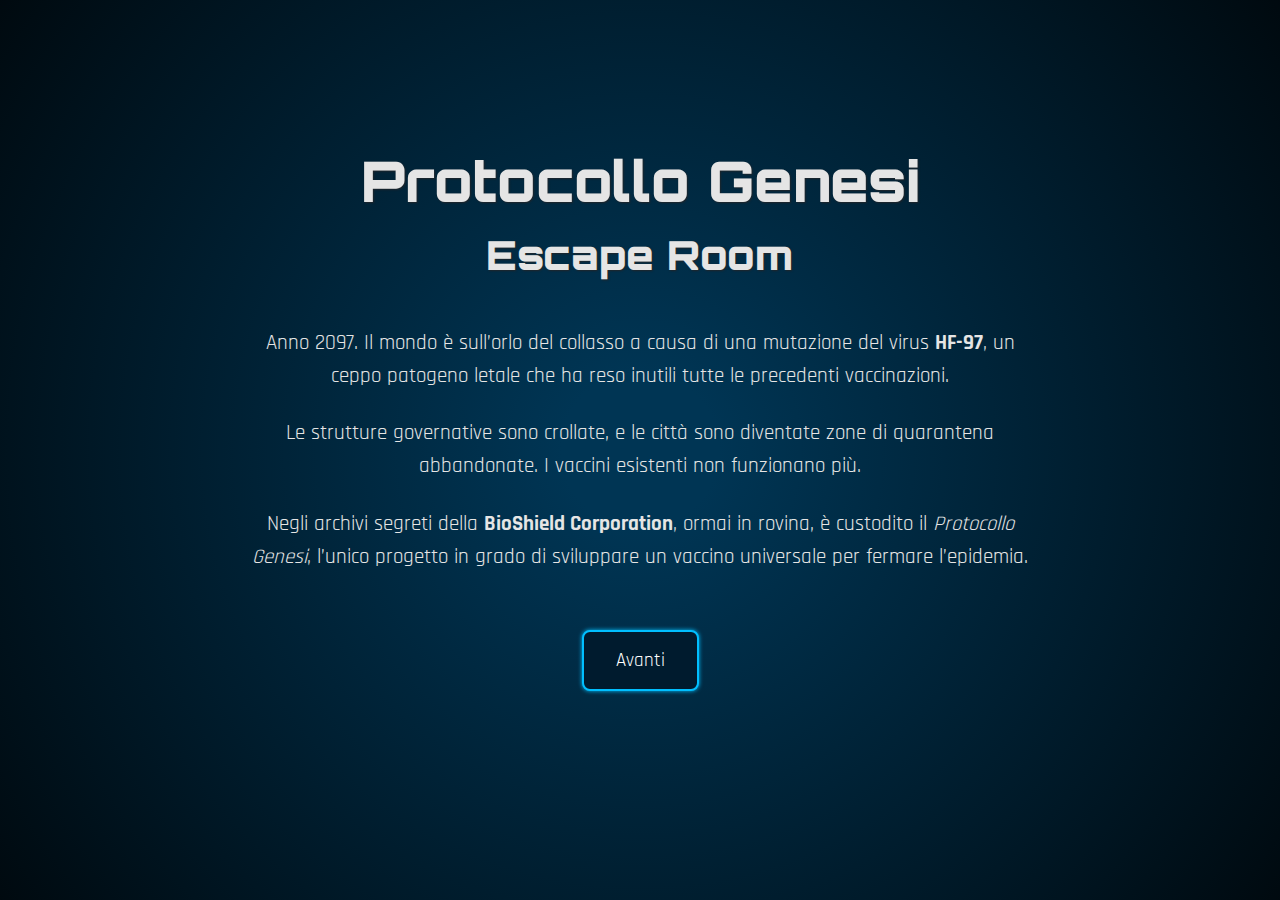
<file: index.html>
<!DOCTYPE html>
<html lang="it">
<head>
  <meta charset="UTF-8">
  <title>Escape Room: Protocollo Genesi</title>
  <!-- Impostazione viewport per dispositivi mobili -->
  <meta name="viewport" content="width=device-width, initial-scale=1, maximum-scale=1, user-scalable=no">
  <!-- Font usati per titoli, testi e timer -->
  <link href="https://fonts.googleapis.com/css2?family=Orbitron:wght@400;700&family=Rajdhani:wght@400;500;700&family=Kodemono&display=swap" rel="stylesheet">
  <link rel="stylesheet" href="css/style.css">
</head>
<body>
  <div id="gameContainer">
    
    <!-- TIMER GLOBALE (nascosto nelle schermate iniziali) -->
    <div id="globalTimer" class="timer" style="display: none;">
      <div class="timer-label">TEMPO RIMASTO</div>
      <div class="timer-value" id="timeRemaining">20:00</div>
    </div>

    <!-- SCREEN 1: INTRO - Storia Parte 1 -->
    <section class="screen active" id="screen_intro_part1">
      <div class="content">
        <h1 class="title-main">Protocollo Genesi</h1>
        <h1 class="title-sub">Escape Room</h1>
        <p>
          Anno 2097. Il mondo è sull’orlo del collasso a causa di una mutazione del virus 
          <strong>HF-97</strong>, un ceppo patogeno letale che ha reso inutili tutte le precedenti vaccinazioni.
        </p>
        <p>
          Le strutture governative sono crollate, e le città sono diventate zone di quarantena abbandonate. I vaccini esistenti non funzionano più.
        </p>
        <p>
          Negli archivi segreti della <strong>BioShield Corporation</strong>, ormai in rovina, è custodito il <em>Protocollo Genesi</em>, l’unico progetto in grado di sviluppare un vaccino universale per fermare l’epidemia.
        </p>
        <!-- Pulsante per passare alla parte successiva della storia -->
        <button id="btn_next_intro1" class="btn next-button">Avanti</button>
      </div>
    </section>

    <!-- SCREEN 2: INTRO - Storia Parte 2 -->
    <section class="screen" id="screen_intro_part2">
      <!-- Pulsante "Indietro" per tornare alla parte 1 -->
      <button id="btn_back_intro2" class="btn back-button">Indietro</button>
      <div class="content">
        <p>
          La strada per accedere a questi dati è tutt’altro che semplice. Il bunker della BioShield è protetto da sistemi di sicurezza avanzati, enigmi crittografati e IA difensive. In più, i <em>Purificatori</em>, estremisti anti-scienza, vogliono distruggere tutte le informazioni sui vaccini.
        </p>
        <p>
          Voi siete un gruppo di ex ricercatori e hacker, gli ultimi superstiti del <strong>Progetto Genesi</strong>. Il vostro obiettivo è infiltrarvi nel bunker, decifrare i documenti crittografati e ricostruire la formula di un vaccino universale prima che il virus muti ancora.
        </p>
        <p>
          <em>Attenzione:</em> il tempo scorre inesorabile e ogni errore potrebbe costarvi caro...
        </p>
        <!-- Pulsante per passare alle Istruzioni -->
        <button id="btn_next_intro2" class="btn next-button">Avanti</button>
      </div>
    </section>

    <!-- SCREEN 3: ISTRUZIONI & REGOLE -->
    <section class="screen" id="screen_instructions">
      <!-- Pulsante "Indietro" per tornare alla storia Parte 2 -->
      <button id="btn_back_instructions" class="btn back-button">Indietro</button>
      <div class="content">
        <h2>Istruzioni e Regole</h2>
        <p>
          <strong>Tempo limite:</strong> Avrai <em>20 minuti</em> per completare la missione e ritrovare il Protocollo Genesi.
        </p>
        <p>
          Dovrai superare <strong>10 prove</strong>, ognuna legata a un aspetto scientifico riguardante i vaccini. Ogni prova sbloccata fornisce nuove informazioni fondamentali.
        </p>
        <ul>
          <li>Ogni errore può comportare penalità di tempo o un blocco temporaneo.</li>
          <li>Se il tempo si esaurisce prima di finire tutte le prove, la missione fallisce.</li>
        </ul>
        <p>
          Buona fortuna! La salvezza dell’umanità è nelle tue mani...
        </p>
        <!-- Pulsante per passare alla selezione della difficoltà -->
        <button id="btn_next_instructions" class="btn next-button">Avanti</button>
      </div>
    </section>

    <!-- SCREEN 4: SELEZIONE DIFFICOLTÀ -->
    <section class="screen" id="screen_difficulty">
      <!-- Pulsante "Indietro" per tornare alle istruzioni -->
      <button id="btn_back_difficulty" class="btn back-button">Indietro</button>
      <div class="content">
        <h2>Seleziona la Difficoltà</h2>
        <p>Scegli il livello di gioco adatto a te:</p>
        <div class="difficulty-options">
          <button class="btn difficulty-button" data-difficulty="media">Scuola Media</button>
          <button class="btn difficulty-button" data-difficulty="superiore">Scuola Superiore</button>
        </div>
      </div>
    </section>
    
    <!-- SCREEN 5: GIOCO 1 (SUPERIORE) - IL CODICE DEL DNA -->
    <section class="screen" id="screen_game1_superior">
      <div class="content">
        <h2>Il Codice del DNA</h2>
        <p>Trascina le parole nella colonna corretta.</p>
        <p class="instruction-note">Premi e trascina nella zona vuota per spostare i blocchi.</p>
        <!-- Contenitore per le parole (word bank) e per le drop zones -->
        <div id="wordBank" class="word-bank"></div>
        <div class="drop-zones">
          <div class="dropzone" id="dropzone_correct"><h3>Parole Corrette</h3></div>
          <div class="dropzone" id="dropzone_incorrect"><h3>Parole Errate</h3></div>
        </div>
        <div id="game1Message" class="message"></div>
        <button id="btn_submit_game1" class="btn next-button">Conferma</button>
      </div>
    </section>
    
    <!-- SCREEN 6: GIOCO 2 (SUPERIORE) - IL SISTEMA IMMUNITARIO -->
    <section class="screen" id="screen_game2_superior">
      <div class="content">
        <h2>Il Sistema Immunitario</h2>
        <p>Ordina le carte nelle posizioni corrette:</p>
        <!-- Contenitore degli slot (fissi, da 1 a 6) -->
        <div class="card-slots">
          <div class="card-slot" data-slot="1"></div>
          <div class="card-slot" data-slot="2"></div>
          <div class="card-slot" data-slot="3"></div>
          <div class="card-slot" data-slot="4"></div>
          <div class="card-slot" data-slot="5"></div>
          <div class="card-slot" data-slot="6"></div>
        </div>
        <!-- Contenitore per le carte da trascinare -->
        <div id="cardsContainer" class="cards-container"></div>
        <div id="game2Message" class="message"></div>
        <button id="btn_submit_game2" class="btn next-button">Conferma</button>
      </div>
    </section>

    <!-- SCREEN 7: DOCUMENTO BIOSHIELD -->
    <section class="screen" id="screen_document">
      <div class="content">
        <h2>Documento BioShield</h2>
        <p>Hai raccolto un documento da terra che ha catturato la tua attenzione.</p>
        <p class="instruction-note">Leggi attentamente e memorizza le informazioni. Potrebbero tornare utili!</p>
        <p class="document-text">
          Il presente documento riassume i principali eventi storici riguardanti lo sviluppo dei vaccini:<br><br>
          <strong>1796</strong> – Scoperta della vaccinazione contro il vaiolo da parte di Edward Jenner.<br>
          <strong>1885</strong> – Louis Pasteur sviluppa i primi vaccini attenuati contro rabbia e antrace.<br>
          <strong>1955</strong> – Viene sviluppato il primo vaccino contro la poliomielite.<br>
          <strong>1967</strong> – L’OMS lancia un programma globale per l’eradicazione del vaiolo.<br>
          <strong>1980</strong> – Il vaiolo viene dichiarato ufficialmente eradicato.<br>
          <strong>2020</strong> – I primi vaccini a mRNA vengono sviluppati per affrontare una pandemia globale.<br><br>
        </p>
        <button id="btn_doc_continue" class="btn next-button">Avanti</button>
      </div>
    </section>

    <!-- SCREEN 8: GIOCO 3 - MATCHING EVENT & DATE -->
    <section class="screen" id="screen_game3">
      <div class="content">
        <h2>Il Laboratorio Abbandonato</h2>
        <p>Associa ogni evento alla sua data corretta:</p>
        <!-- Contenitore dinamico per gli slot degli eventi -->
        <div class="event-slots"></div>
        <!-- Contenitore per le carte con le date -->
        <div id="datesContainer" class="dates-container"></div>
        <div id="game3Message" class="message"></div>
        <button id="btn_submit_game3" class="btn next-button">Conferma</button>
      </div>
    </section>

    <!-- SCREEN 9: GIOCO 4 - ARCHIVIO SEGRETO (DOMANDE CON GRAFICI) -->
    <section class="screen" id="screen_graph1">
      <div class="content">
        <h2>Archivio Segreto: Domanda 1</h2>
        <div class="game4-container">
          <div class="graph-container">
            <img src="img/IMG_0904.JPG" alt="Grafico 1">
          </div>
          <div class="question-container">
            <p>Dopo l’inizio delle vaccinazioni, l’eccesso di mortalità negli over 85 è aumentato rispetto al periodo precedente.</p>
            <div class="answer-buttons">
              <button class="btn answer-btn" data-answer="vero">Vero</button>
              <button class="btn answer-btn" data-answer="falso">Falso</button>
            </div>
            <div id="game4Msg1" class="message"></div>
            <button id="btn_next_graph1" class="btn next-button">Avanti</button>
          </div>
        </div>
      </div>
    </section>

    <!-- SCREEN 10: GIOCO 4 - DOMANDA 2 -->
    <section class="screen" id="screen_graph2">
      <div class="content">
        <h2>Archivio Segreto: Domanda 2</h2>
        <div class="game4-container">
          <div class="graph-container">
            <img src="img/IMG_0905.JPG" alt="Grafico 2">
          </div>
          <div class="question-container">
            <p>Nella campagna vaccinale, la popolazione con più di 80 anni è stata tra le prime fasce d’età a ricevere almeno una dose di vaccino.</p>
            <div class="answer-buttons">
              <button class="btn answer-btn" data-answer="vero">Vero</button>
              <button class="btn answer-btn" data-answer="falso">Falso</button>
            </div>
            <div id="game4Msg2" class="message"></div>
            <button id="btn_next_graph2" class="btn next-button">Avanti</button>
          </div>
        </div>
      </div>
    </section>

    <!-- SCREEN 11: GIOCO 4 - DOMANDA 3 -->
    <section class="screen" id="screen_graph3">
      <div class="content">
        <h2>Archivio Segreto: Domanda 3</h2>
        <div class="game4-container">
          <div class="graph-container">
            <img src="img/IMG_0906.JPG" alt="Grafico 3">
          </div>
          <div class="question-container">
            <p>Dopo l’introduzione della vaccinazione obbligatoria contro il vaiolo, non ci sono più state epidemie significative di questa malattia.</p>
            <div class="answer-buttons">
              <button class="btn answer-btn" data-answer="vero">Vero</button>
              <button class="btn answer-btn" data-answer="falso">Falso</button>
            </div>
            <div id="game4Msg3" class="message"></div>
            <button id="btn_submit_graph3" class="btn next-button">Conferma</button>
          </div>
        </div>
      </div>
    </section>

    <!-- SCREEN 12: GIOCO 5 - LA FUGA -->
    <section class="screen" id="screen_escape">
      <div class="content">
        <h2>La Fuga</h2>
        <p>
          Il server centrale è bloccato e il backup non autorizzato. Per attivare il backup e fuggire, devi calcolare la soglia di copertura vaccinale (V<sub>c</sub>) necessaria per fermare la diffusione del virus.
        </p>
        <p class="formula">Formula dell'immunità di gregge: V<sub>c</sub> = 1 - (1/R<sub>0</sub>)</p>
        <div class="scenario">
          <h3>Scenario 1: Influenza stagionale (R₀ = 1.3)</h3>
          <p>Calcola V<sub>c</sub> = 1 - (1/1.3). Inserisci la percentuale minima richiesta:</p>
          <input type="range" id="slider1" min="0" max="100" value="0">
          <span id="slider1Value">0%</span>
        </div>
        <div class="scenario">
          <h3>Scenario 2: Morbillo (R₀ = 18)</h3>
          <p>Calcola V<sub>c</sub> = 1 - (1/18). Inserisci la percentuale minima richiesta:</p>
          <input type="range" id="slider2" min="0" max="100" value="0">
          <span id="slider2Value">0%</span>
        </div>
        <div id="game5Message" class="message"></div>
        <button id="btn_submit_game5" class="btn next-button">Conferma</button>
      </div>
    </section>

    <!-- SCREEN 13: GIOCO 1 (MEDIE) - IL CODICE DEL DNA (BUTTON PUZZLE) -->
    <section class="screen" id="screen_game1_media">
      <div class="content">
        <h2>Il Codice del DNA</h2>
        <p class="instruction-note">Ricorda: A si abbina a T e C si abbina a G.</p>
        <p>In ogni colonna, una cella è già riempita; clicca sulla cella vuota per scegliere la lettera complementare corretta.</p>
        <div id="mediaGrid" class="media-grid"></div>
        <div id="mediaGameMessage" class="message"></div>
        <button id="btn_confirm_media" class="btn next-button">Conferma</button>
      </div>
    </section>

    <!-- SCREEN 14: GIOCO 2 (MEDIE) - ORDINA I TERMINI -->
    <section class="screen" id="screen_game2_media">
      <div class="content">
        <h2>Ordina i Termini</h2>
        <p class="instruction-note">Trascina le carte nell'ordine corretto per ottenere una sequenza logica.</p>
        <div class="card-slots">
          <div class="card-slot" data-slot="1"></div>
          <div class="card-slot" data-slot="2"></div>
          <div class="card-slot" data-slot="3"></div>
          <div class="card-slot" data-slot="4"></div>
        </div>
        <div id="cardsContainerMedia" class="cards-container"></div>
        <div id="game2MediaMessage" class="message"></div>
        <button id="btn_submit_game2_media" class="btn next-button">Conferma</button>
      </div>
    </section>

    <!-- SCREEN 15: DOCUMENTO BIOSHIELD (MEDIE) -->
    <section class="screen" id="screen_document_media">
      <div class="content">
        <h2>Documento BioShield</h2>
        <p>Hai raccolto un documento che contiene informazioni chiave per il prossimo step.</p>
        <p class="instruction-note">Leggi attentamente: le date riportate sono fondamentali.</p>
        <p class="document-text">
          Il documento riassume i principali eventi storici:<br><br>
          <strong>1900</strong> – Prima somministrazione moderna.<br>
          <strong>1950</strong> – Sviluppo dei vaccini di seconda generazione.<br>
          <strong>2000</strong> – Innovazioni tecnologiche vaccinali.<br>
          <strong>2020</strong> – Rivoluzione dei vaccini a mRNA.<br><br>
        </p>
        <button id="btn_doc_continue_media" class="btn next-button">Avanti</button>
      </div>
    </section>

    <!-- SCREEN 16: GIOCO 3 (MEDIE) - ABBINA L'EVENTO ALLA DATA -->
    <section class="screen" id="screen_game3_media">
      <div class="content">
        <h2>Abbina l'Evento alla Data</h2>
        <p>Associa ogni evento alla sua data corretta:</p>
        <!-- Contenitore per gli slot degli eventi -->
        <div class="event-slots"></div>
        <!-- Contenitore per le carte con le date -->
        <div id="datesContainerMedia" class="dates-container"></div>
        <div id="game3MediaMessage" class="message"></div>
        <button id="btn_submit_game3_media" class="btn next-button">Conferma</button>
      </div>
    </section>

    <!-- SCREEN SUCCESS: MISSIONE COMPLETATA -->
    <section class="screen" id="screen_success">
      <div class="content">
        <h2>Missione Completata!</h2>
        <p>Complimenti, hai completato con successo la missione e salvato il Protocollo Genesi!</p>
      </div>
    </section>

    <!-- SCREEN FAIL: MISSIONE FALLITA -->
    <section class="screen" id="screen_fail">
      <div class="content">
        <h2>Missione Fallita</h2>
        <p>Il tempo è scaduto! I Purificatori hanno preso il controllo del bunker e il progetto per il vaccino non è stato salvato. La missione è fallita.</p>
        <button id="btn_restart" class="btn next-button">Riprova</button>
      </div>
    </section>

  </div>
  
  <!-- Caricamento dello script JS -->
  <script src="js/script.js"></script>
</body>
</html>
</file>
<file: css/style.css>
/* ====================================================
   BASE COLORS & FONT DECLARATIONS
====================================================== */
:root {
  --primary: #001B2E;
  --secondary: #003554;
  --success: #2E5A3D;
  --accent: #00bfff; /* Glow neon azzurro */
  --warning: #B95C00;
  --error: #8B0000;
  --background: #0D0D0D;
  --borders: #212529;
  --text: #E5E5E5;
  --text-muted: #86898C;
}

/* ====================================================
   RESET & BASE STYLES
====================================================== */
*, *::before, *::after {
  box-sizing: border-box;
  margin: 0;
  padding: 0;
}

html, body {
  width: 100vw;
  height: 100vh;
  overflow: hidden;
  background-color: var(--background);
  font-family: 'Rajdhani', sans-serif;
  -webkit-font-smoothing: antialiased;
  -webkit-text-size-adjust: none;
}

/* ====================================================
   MAIN CONTAINER
====================================================== */
#gameContainer {
  width: 100%;
  height: 100%;
  background: radial-gradient(circle at center, #003554 10%, #000000 120%);
  position: relative;
}

/* ====================================================
   SCREEN STYLES
   (Ogni schermata è nascosta di default; la classe "active" la mostra)
====================================================== */
.screen {
  display: none;
  width: 100%;
  height: 100%;
  animation: fadeIn 0.5s ease forwards;
  flex-direction: column;
  align-items: center;
  justify-content: center;
  position: relative;
}

.screen.active {
  display: flex;
}

@keyframes fadeIn {
  from { opacity: 0; }
  to { opacity: 1; }
}

/* ====================================================
   CONTENT WRAPPER
====================================================== */
.content {
  padding: 3rem;
  max-width: 900px;
  width: 100%;
  margin: 0 auto;
  color: var(--text);
  display: flex;
  flex-direction: column;
  align-items: center;
  gap: 1.5rem;
}

/* ====================================================
   TITLE STYLES
====================================================== */
.title-main {
  font-family: 'Orbitron', sans-serif;
  font-weight: 900;
  font-size: 3.5rem;
  text-shadow: 1px 1px 2px var(--borders);
  margin-top: -2rem;
}

.title-sub {
  font-family: 'Orbitron', sans-serif;
  font-weight: 900;
  font-size: 2.5rem;
  text-shadow: 1px 1px 2px var(--borders);
  margin-top: -0.6rem;
  margin-bottom: 1.4rem;
}

h2 {
  font-family: 'Orbitron', sans-serif;
  font-size: 2rem;
  text-shadow: 1px 1px 2px var(--borders);
  margin: 1rem 0;
}

p {
  font-size: 1.3rem;
  line-height: 1.6;
  text-align: center;
  max-width: 50rem;
}

ul {
  list-style: disc;
  text-align: left;
  margin: 0.4rem 0 0.4rem 2rem;
  max-width: 45rem;
}

li {
  font-size: 1.3rem;
  line-height: 1.6;
}

/* ====================================================
   BUTTON STYLES
====================================================== */
.btn {
  font-family: 'Rajdhani', sans-serif;
  font-size: 1.2rem;
  padding: 1rem 2rem;
  margin: 2rem;
  border-radius: 8px;
  cursor: pointer;
  background-color: var(--primary);
  color: #ffffff;
  border: 2px solid var(--accent);
  box-shadow: 0 0 4px var(--accent);
  transition: transform 0.1s ease, box-shadow 0.3s ease;
  position: relative;
  z-index: 1;
}

.btn:active {
  transform: scale(0.95);
  box-shadow: 0 0 8px var(--accent);
}

/* Pulsante "Indietro" (usato nelle schermate di navigazione) */
.back-button {
  position: absolute;
  top: 2rem;
  left: 2rem;
  background-color: var(--secondary);
  color: #fff;
}

/* ====================================================
   DIFFICULTY OPTIONS BUTTONS
====================================================== */
.difficulty-options {
  display: flex;
  gap: 2rem;
  justify-content: center;
  flex-wrap: wrap;
}

/* ====================================================
   GAME 1 (SUPERIORE) - DRAG & DROP WORD PUZZLE
====================================================== */
.word-bank {
  border: 2px dashed var(--accent);
  padding: 1rem;
  margin-bottom: 1rem;
  min-height: 100px;
  width: 100%;
  display: flex;
  flex-wrap: wrap;
  gap: 0.5rem;
  justify-content: center;
}

.draggable-word {
  padding: 0.5rem 1rem;
  background-color: var(--secondary);
  border: 1px solid var(--accent);
  border-radius: 4px;
  cursor: grab;
  /* Disabilita la selezione del testo */
  user-select: none;
  -webkit-user-select: none;
  -ms-user-select: none;
}

.drop-zones {
  display: flex;
  gap: 1rem;
  width: 100%;
  justify-content: space-around;
}

.dropzone {
  border: 2px dashed var(--accent);
  padding: 1rem;
  min-height: 150px;
  flex: 1;
}

/* ====================================================
   TIMER & INSTRUCTION NOTE
====================================================== */
@font-face {
  font-family: 'Technology';
  src: url('../font/technology.bold.ttf') format('truetype');
  font-weight: bold;
  font-style: normal;
}

.timer {
  position: absolute;
  top: 1rem;
  left: 1rem;
  background: rgba(0, 0, 0, 0.7);
  padding: 0.5rem 1rem;
  border-radius: 4px;
  z-index: 10;
  text-align: center;
}

.timer .timer-label {
  font-family: 'Technology', monospace;
  font-size: 0.8rem;
  color: var(--error);
  text-transform: uppercase;
  letter-spacing: 0.1em;
  margin-bottom: 0.3rem;
}

.timer .timer-value {
  font-family: 'Technology', monospace;
  font-size: 3rem;
  color: var(--error);
  font-weight: bold;
}

.instruction-note {
  font-size: 0.9rem;
  font-style: italic;
  color: var(--text-muted);
  margin-top: -0.5rem;
  margin-bottom: 1rem;
}

/* ====================================================
   MESSAGE STYLES
====================================================== */
.message {
  font-size: 1.2rem;
  font-weight: 600;
  margin-top: 1rem;
  text-align: center;
  color: var(--error);
}

/* ====================================================
   GAME 2 (SUPERIORE) - CARD SORTING PUZZLE
====================================================== */
.card-slots {
  display: flex;
  flex-direction: row;
  gap: 1rem;
  justify-content: center;
  margin-bottom: 1rem;
}

.card-slot {
  width: 150px;
  height: 80px;
  border: 2px dashed var(--accent);
  display: flex;
  align-items: center;
  justify-content: center;
  position: relative;
}

.card-slot::before {
  content: attr(data-slot);
  position: absolute;
  top: -1.2rem;
  left: 50%;
  transform: translateX(-50%);
  font-size: 1rem;
  font-weight: bold;
  color: var(--text);
}

.cards-container {
  display: flex;
  flex-direction: row;
  gap: 0.5rem;
  justify-content: center;
  margin-top: 1rem;
}

.card {
  padding: 0.5rem 1rem;
  background-color: var(--secondary);
  border: 1px solid var(--accent);
  border-radius: 4px;
  cursor: grab;
  text-align: center;
  /* Disabilita la selezione del testo */
  user-select: none;
  -webkit-user-select: none;
  -ms-user-select: none;
}

/* ====================================================
   GAME 3 - MATCHING EVENT & DATE PUZZLE
====================================================== */
.document-text {
  font-size: 1rem;
  line-height: 1.6;
  text-align: left;
  max-width: 600px;
  margin: 1rem auto;
  background-color: rgba(255, 255, 255, 0.1);
  padding: 1rem;
  border-radius: 4px;
  color: var(--text);
}

.event-slots {
  display: grid;
  grid-template-columns: repeat(auto-fit, minmax(300px, 1fr));
  gap: 1rem;
  width: 90%;
  margin: 0 auto 1rem;
}

.event-slot {
  border: 2px solid var(--accent);
  padding: 1rem;
  border-radius: 4px;
  background-color: var(--secondary);
  display: flex;
  justify-content: space-between;
  align-items: center;
}

.event-text {
  flex: 1;
  font-size: 1rem;
  color: var(--text);
}

.date-dropzone {
  width: 100px;
  height: 40px;
  border: 2px dashed var(--accent);
  display: flex;
  align-items: center;
  justify-content: center;
  background-color: var(--background);
}

.dates-container {
  display: flex;
  flex-direction: row;
  gap: 1rem;
  justify-content: center;
}

.date-card {
  padding: 0.5rem 1rem;
  background-color: var(--secondary);
  border: 1px solid var(--accent);
  border-radius: 4px;
  cursor: grab;
  font-size: 1.2rem;
  color: var(--text);
}

/* ====================================================
   GAME 4 - SECRET ARCHIVE (GRAPHS & QUESTIONS)
====================================================== */
.game4-container {
  display: flex;
  flex-direction: row;
  gap: 1rem;
  width: 90%;
  margin: 0 auto;
  align-items: center;
}
.graph-container {
  flex: 1;
  text-align: center;
}
.graph-container img {
  max-width: 100%;
  height: auto;
}
.question-container {
  flex: 1;
}
.answer-buttons {
  display: flex;
  gap: 1rem;
  justify-content: center;
  margin: 1rem 0;
}

/* ====================================================
   GAME 5 - ESCAPE PUZZLE (SLIDERS)
====================================================== */
.formula {
  font-size: 1.2rem;
  font-weight: bold;
  color: var(--text);
  text-align: center;
}

input[type="range"] {
  -webkit-appearance: none;
  appearance: none;
  width: 80%;
  height: 10px;
  background: #ccc;
  outline: none;
  border-radius: 5px;
  margin: 10px 0;
}

input[type="range"]::-webkit-slider-thumb {
  -webkit-appearance: none;
  appearance: none;
  width: 20px;
  height: 20px;
  border-radius: 50%;
  background: var(--accent);
  border: 2px solid var(--primary);
  cursor: pointer;
  transition: background 0.2s;
  margin-top: -5px;
}

input[type="range"]::-webkit-slider-thumb:hover {
  background: var(--warning);
}

input[type="range"]::-moz-range-thumb {
  width: 20px;
  height: 20px;
  border-radius: 50%;
  background: var(--accent);
  border: 2px solid var(--primary);
  cursor: pointer;
  transition: background 0.2s;
  margin-top: -5px;
}

input[type="range"]::-moz-range-thumb:hover {
  background: var(--warning);
}

input[type="range"]::-webkit-slider-runnable-track {
  width: 100%;
  height: 10px;
  background: #ccc;
  border-radius: 5px;
}

input[type="range"]::-moz-range-track {
  width: 100%;
  height: 10px;
  background: #ccc;
  border-radius: 5px;
}

.scenario {
  margin: 1rem 0;
  text-align: center;
}

.scenario h3 {
  margin-bottom: 0.5rem;
}

/* ====================================================
   GAME 1 (MEDIA) - BUTTON PUZZLE PER IL CODICE DEL DNA
====================================================== */
.media-grid {
  display: grid;
  grid-template-columns: repeat(8, 50px);
  grid-template-rows: repeat(2, 50px);
  gap: 5px;
  justify-content: center;
  margin-top: 1rem;
  height: 115px; /* 2 x 50 + 5 gap (circa) */
}

.media-cell {
  width: 50px;
  height: 50px;
  border: 2px dashed var(--accent);
  display: flex;
  align-items: center;
  justify-content: center;
  font-size: 1.5rem;
  position: relative;
  cursor: pointer;
  user-select: none;
  transition: background 0.2s;
}

.media-cell.filled {
  background-color: var(--secondary);
  color: var(--text);
  cursor: default;
}

.media-cell.matched {
  background-color: var(--success);
  color: var(--text);
  cursor: default;
}

/* Menu di scelta touch-friendly */
.cell-menu {
  position: absolute;
  top: 0;
  left: 0;
  width: 100%;
  height: 100%;
  background: rgba(0, 0, 0, 0.85);
  display: flex;
  flex-wrap: wrap;
  justify-content: center;
  align-items: center;
  z-index: 10;
}

.cell-menu-btn {
  background: var(--accent);
  color: var(--primary);
  border: none;
  margin: 4px;
  padding: 8px 12px;
  cursor: pointer;
  font-size: 1.2rem;
  border-radius: 4px;
  flex: 1 1 40%;
  text-align: center;
}

/* ====================================================
   GAME 2 (MEDIA) - CARD SORTING PUZZLE
====================================================== */
#screen_game2_media .card-slots {
  display: flex;
  flex-direction: row;
  gap: 1rem;
  justify-content: center;
  margin-bottom: 1rem;
  flex-wrap: wrap;
}

#screen_game2_media .card-slot {
  min-width: 150px;   /* Larghezza aumentata per testi più lunghi */
  height: 60px;
  border: 2px dashed var(--accent);
  display: flex;
  align-items: center;
  justify-content: center;
  position: relative;
  padding: 0.5rem;
}

#screen_game2_media .card-slot::before {
  content: attr(data-slot);
  position: absolute;
  top: -1.2rem;
  left: 50%;
  transform: translateX(-50%);
  font-size: 1rem;
  font-weight: bold;
  color: var(--text);
}

#screen_game2_media .cards-container {
  display: flex;
  flex-direction: row;
  gap: 0.5rem;
  justify-content: center;
  margin-top: 1rem;
  flex-wrap: wrap;
}

#screen_game2_media .card {
  padding: 0.5rem 1rem;
  background-color: var(--secondary);
  border: 1px solid var(--accent);
  border-radius: 4px;
  cursor: grab;
  text-align: center;
  font-size: 1rem; /* leggermente ridotto per adattarsi meglio */
  min-width: 150px;
  word-wrap: break-word;
}

/* ====================================================
   GAME 3 (MEDIA) - MATCHING EVENT & DATE PUZZLE
====================================================== */
.event-slots {
  display: grid;
  grid-template-columns: repeat(auto-fit, minmax(300px, 1fr));
  gap: 1rem;
  width: 90%;
  margin: 0 auto 1rem;
}

.event-slot {
  border: 2px solid var(--accent);
  padding: 1rem;
  border-radius: 4px;
  background-color: var(--secondary);
  display: flex;
  justify-content: space-between;
  align-items: center;
}

.event-text {
  flex: 1;
  font-size: 1rem;
  color: var(--text);
}

.date-dropzone {
  width: 100px;
  height: 40px;
  border: 2px dashed var(--accent);
  display: flex;
  align-items: center;
  justify-content: center;
  background-color: var(--background);
}

.dates-container {
  display: flex;
  flex-direction: row;
  gap: 1rem;
  justify-content: center;
}

.date-card {
  padding: 0.5rem 1rem;
  background-color: var(--secondary);
  border: 1px solid var(--accent);
  border-radius: 4px;
  cursor: grab;
  font-size: 1.2rem;
  color: var(--text);
}

/* ====================================================
   SUCCESS SCREEN
====================================================== */
#screen_success .content {
  text-align: center;
  padding: 3rem;
}
#screen_success h2 {
  font-size: 3rem;
  color: var(--success);
}
#screen_success p {
  font-size: 1.5rem;
  margin-top: 1rem;
}
</file>
